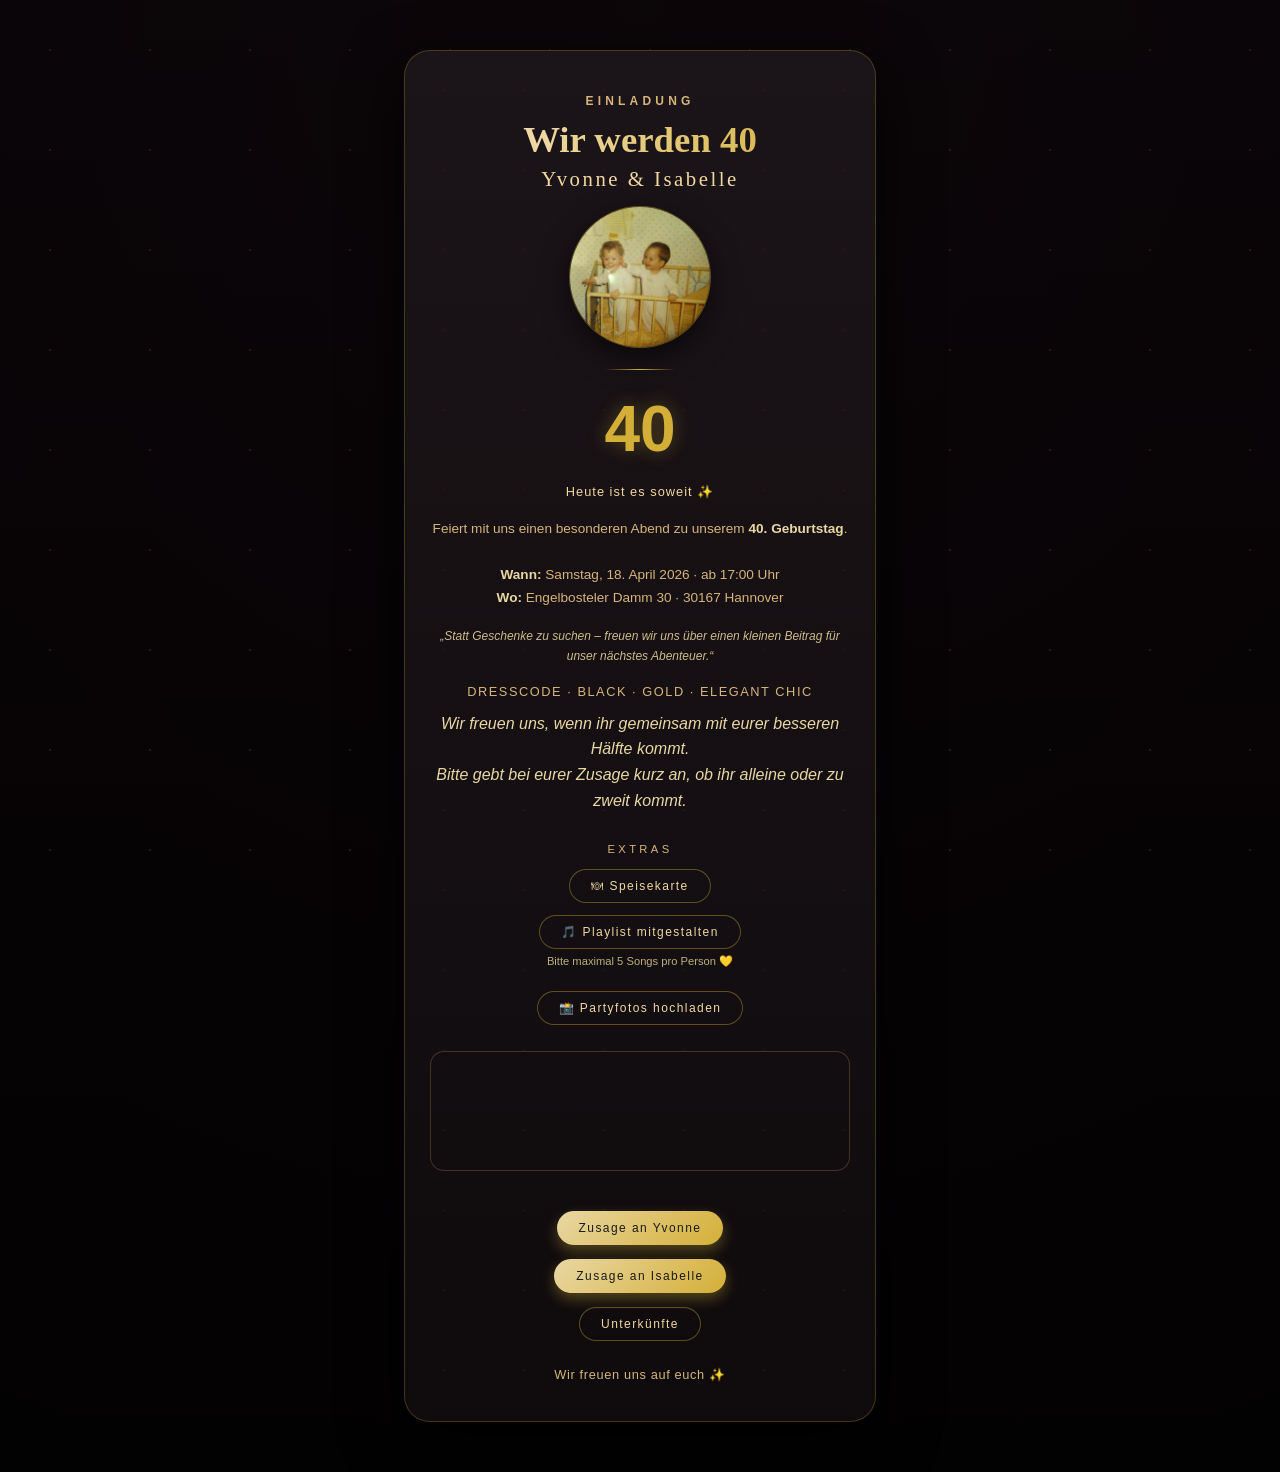
<file: index.html>
<!DOCTYPE html>
<html lang="de">
<head>
  <meta charset="UTF-8" />
  <meta name="viewport" content="width=device-width, initial-scale=1.0" />
  <title>Einladung zum 40. Geburtstag – Yvonne & Isabelle</title>

  <style>
    body {
      margin: 0;
      min-height: 100vh;
      font-family: "Montserrat", -apple-system, BlinkMacSystemFont, "Segoe UI", Roboto, Helvetica, Arial, sans-serif;
      background:
        radial-gradient(circle at top, #3a2a32 0%, #2d1f28 50%, #1a1216 100%),
        linear-gradient(to bottom, #1b1418 0%, #0f0b0d 100%);
      background-blend-mode: overlay;
      color: #eee;
    }

    body::before {
      content: "";
      position: fixed;
      inset: 0;
      background-image: radial-gradient(circle, rgba(212,175,55,0.15) 1px, transparent 1px);
      background-size: 100px 100px;
      pointer-events: none;
      z-index: 0;
    }

    .card {
      max-width: 420px;
      margin: 50px auto;
      background: linear-gradient(180deg, #1b1418, #0f0b0d);
      border-radius: 26px;
      padding: 34px 26px 40px;
      box-shadow: 0 20px 60px rgba(0,0,0,0.85),
                  inset 0 0 0 1px rgba(212,175,55,0.25);
      text-align: center;
      position: relative;
      overflow: hidden;
      animation: fadeUp 1.2s ease both;
      z-index: 1;
    }

    @keyframes fadeUp {
      from { opacity: 0; transform: translateY(20px); }
      to { opacity: 1; transform: translateY(0); }
    }

    .particles {
      position: absolute;
      inset: 0;
      background-image: radial-gradient(circle, rgba(212,175,55,0.35) 1px, transparent 1px);
      background-size: 80px 80px;
      opacity: 0.15;
      animation: float 40s linear infinite;
      pointer-events: none;
    }

    @keyframes float {
      from { background-position: 0 0; }
      to { background-position: 0 600px; }
    }

    h2 {
      font-size: 0.75rem;
      letter-spacing: 0.35em;
      text-transform: uppercase;
      color: #d6b47b;
      margin-bottom: 10px;
    }

    h1 {
      font-family: "Playfair Display", Georgia, serif;
      font-size: 2.3rem;
      margin: 0 0 6px;
      background: linear-gradient(90deg, #f5e6c8, #d4af37);
      -webkit-background-clip: text;
      -webkit-text-fill-color: transparent;
    }

    .names {
      font-family: "Playfair Display", Georgia, serif;
      font-size: 1.3rem;
      letter-spacing: 0.12em;
      color: #f1d7a0;
      margin-bottom: 16px;
    }

    .photo {
      width: 140px;
      height: 140px;
      margin: 14px auto 22px;
      border-radius: 50%;
      overflow: hidden;
      box-shadow:
        0 0 0 1px rgba(212,175,55,0.4),
        0 10px 30px rgba(0,0,0,0.6);
    }

    .photo img {
      width: 100%;
      height: 100%;
      object-fit: cover;
      filter: sepia(15%) contrast(105%);
    }

    .divider {
      width: 70px;
      height: 1px;
      background: linear-gradient(90deg, transparent, #d4af37, transparent);
      margin: 22px auto;
    }

    .age-b {
      position: relative;
      margin: 18px 0;
    }

    .age-b .number {
      font-size: 4rem;
      font-weight: 700;
      color: #d4af37;
      text-shadow: 0 0 18px rgba(212,175,55,0.35);
    }

    .countdown {
      font-size: 0.8rem;
      color: #f1d7a0;
      margin-top: 6px;
      letter-spacing: 0.08em;
    }

    .details {
      font-size: 0.85rem;
      line-height: 1.7;
      color: #d6b47b;
      margin: 18px 0;
    }

    .details strong {
      color: #e9d7a3;
    }

    .note {
      margin: 18px 0;
      font-size: 0.75rem;
      line-height: 1.6;
      color: #cdbb8a;
      font-style: italic;
    }

    .special-note {
      color: #e9d7a3; /* Goldton passend zu den Akzenten */
      font-style: italic;
      font-weight: 500;
      line-height: 1.6;
      text-align: center;
      margin-top: 12px;
    }

    .dresscode {
      margin-top: 18px;
      font-size: 0.8rem;
      letter-spacing: 0.12em;
      color: #d6b47b;
      text-transform: uppercase;
    }

    .section-title {
      margin-top: 30px;
      font-size: 0.7rem;
      letter-spacing: 0.3em;
      text-transform: uppercase;
      color: #d6b47b;
    }

    .extras {
      margin-top: 14px;
      display: flex;
      flex-direction: column;
      gap: 12px;
    }

    .extras p {
      font-size: 0.7rem;
      color: #bfae7a;
      margin-top: -6px;
    }

    .actions {
      margin-top: 36px;
      display: flex;
      flex-direction: column;
      gap: 14px;
    }

    .button {
      align-self: center;
      padding: 10px 22px;
      border-radius: 24px;
      font-size: 0.75rem;
      letter-spacing: 0.12em;
      text-decoration: none;
      color: #1a1a1a;
      background: linear-gradient(135deg, #e9d7a3, #d4af37);
      box-shadow: 0 6px 14px rgba(212,175,55,0.35);
      transition: all 0.25s ease;
    }

    .button.secondary {
      background: transparent;
      color: #f1d7a0;
      box-shadow: inset 0 0 0 1px rgba(212,175,55,0.4);
    }

    .button:hover {
      transform: translateY(-2px);
      box-shadow: 0 10px 22px rgba(212,175,55,0.5);
    }

    .map {
      margin-top: 26px;
    }

    .map iframe {
      width: 100%;
      height: 120px;
      border-radius: 14px;
      border: none;
      filter: grayscale(40%) contrast(105%);
      box-shadow: inset 0 0 0 1px rgba(212,175,55,0.25);
    }

    footer {
      margin-top: 26px;
      font-size: 0.8rem;
      letter-spacing: 0.05em;
      color: #d6b47b;
    }
  </style>
</head>

<body>
  <div class="card">
    <div class="particles"></div>

    <h2>Einladung</h2>
    <h1>Wir werden 40</h1>
    <div class="names">Yvonne & Isabelle</div>

    <div class="photo">
      <img src="zwillinge.jpg" alt="Yvonne und Isabelle als Babys">
    </div>

    <div class="divider"></div>

    <div class="age-b">
      <span class="number">40</span>
    </div>

    <div class="countdown" id="countdown"></div>

    <div class="details">
      Feiert mit uns einen besonderen Abend zu unserem <strong>40. Geburtstag</strong>.<br><br>
      <strong>Wann:</strong> Samstag, 18. April 2026 · ab 17:00 Uhr<br>
      <strong>Wo:</strong> Engelbosteler Damm 30 · 30167 Hannover
    </div>

    <div class="note">
      „Statt Geschenke zu suchen – freuen wir uns über einen kleinen Beitrag für unser nächstes Abenteuer.“
    </div>

    <div class="dresscode">
      Dresscode · Black · Gold · Elegant Chic
    </div>

    <div class="special-note">
      Wir freuen uns, wenn ihr gemeinsam mit eurer besseren Hälfte kommt.<br>
      Bitte gebt bei eurer Zusage kurz an, ob ihr alleine oder zu zweit kommt.
    </div>

    <div class="section-title">Extras</div>
    <div class="extras">
      <a class="button secondary" href="menü.html">🍽 Speisekarte</a>

      <a class="button secondary" href="https://open.spotify.com/playlist/DEIN_LINK" target="_blank" rel="noopener">🎵 Playlist mitgestalten</a>
      <p>Bitte maximal 5 Songs pro Person 💛</p>

      <a class="button secondary" href="https://photos.app.goo.gl/DEIN_LINK" target="_blank" rel="noopener">📸 Partyfotos hochladen</a>
    </div>

    <div class="map">
      <iframe src="https://www.google.com/maps?q=Engelbosteler+Damm+30+Hannover&output=embed"></iframe>
    </div>

    <div class="actions">
      <a class="button" href="https://wa.me/491701234567">Zusage an Yvonne</a>
      <a class="button" href="https://wa.me/491761234567">Zusage an Isabelle</a>
      <a class="button secondary" href="https://www.google.com/search?q=Unterkunft+Hannover">Unterkünfte</a>
    </div>

    <footer>
      Wir freuen uns auf euch ✨
    </footer>
  </div>

  <script>
    const targetDate = new Date("2026-04-18T17:00:00");
    const countdownEl = document.getElementById("countdown");

    function updateCountdown() {
      const now = new Date();
      const diff = targetDate - now;

      if (diff <= 0) {
        countdownEl.textContent = "Heute ist es soweit ✨";
        return;
      }

      const days = Math.floor(diff / (1000 * 60 * 60 * 24));
      countdownEl.textContent = `Noch ${days} Tage`;
    }

    updateCountdown();
    setInterval(updateCountdown, 86400000);
  </script>
</body>
</html>
</file>
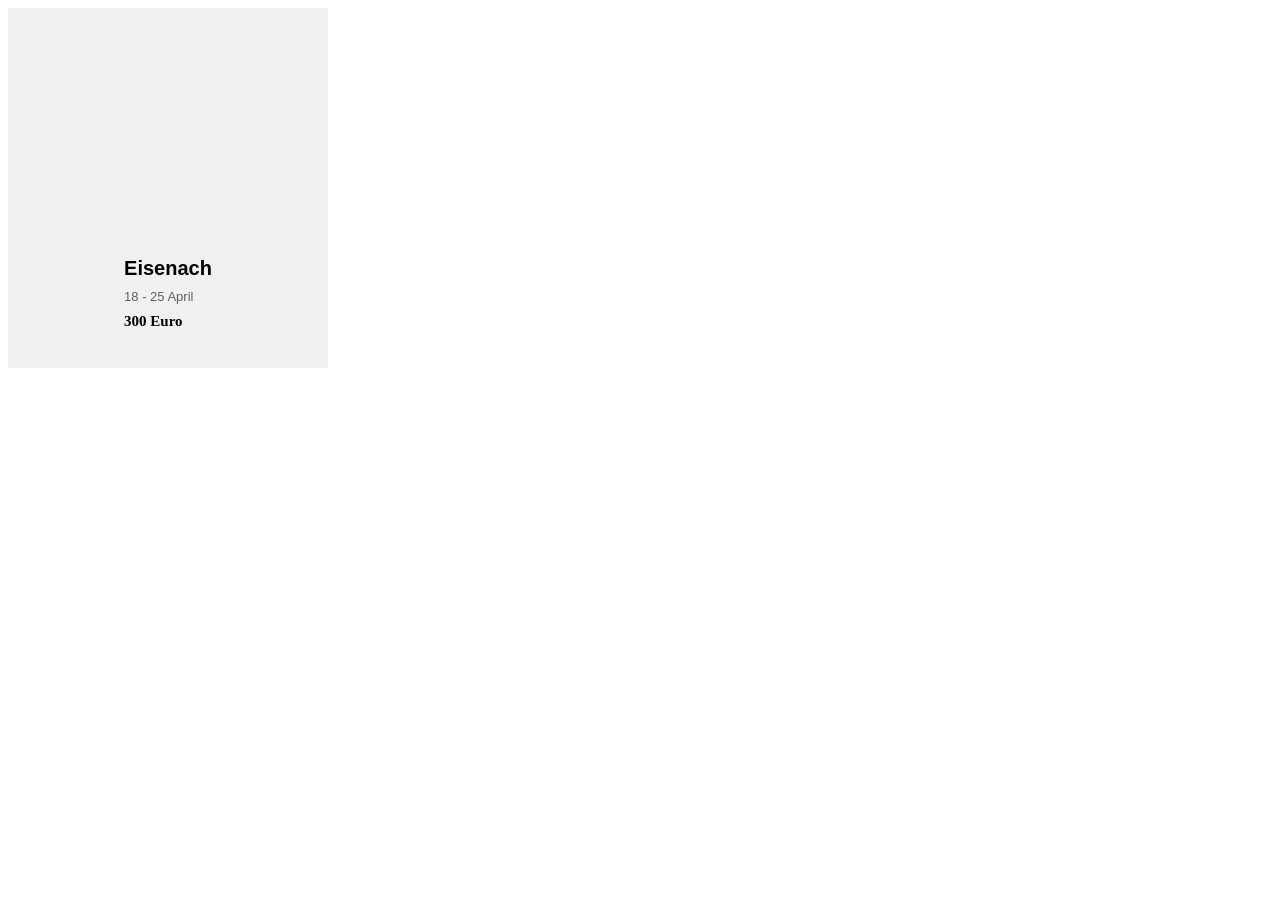
<file: DCI/Workspace/Isabelle/index.html>
<!DOCTYPE html>
<html lang="en">
<head>
<meta charset="UTF-8">
<meta name="viewport" content="width=device-width, initial-scale=1.0">
 <title>Eisenach</title>
 <link rel="stylesheet" href="index.css">
</head>
<body>

<div class="Außencontainer"> 
<div class="Innencontainer"> 


</div>



<div class="text">
<h1>Eisenach</h1>
<p>18 - 25 April</p>
<h2>300 Euro</h2>

</div>
</div>

</body>
</html>
</file>
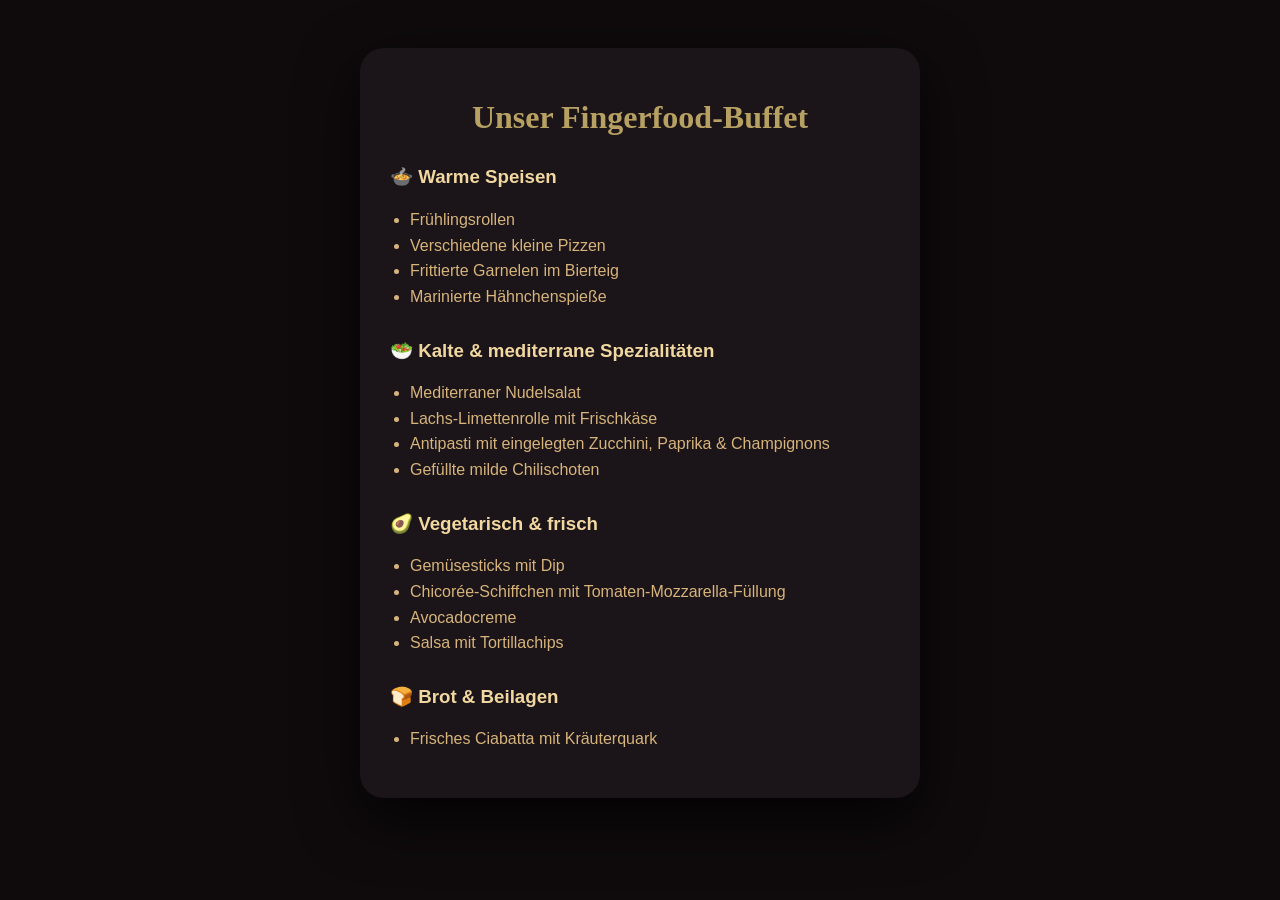
<file: menü.html>
<!DOCTYPE html>
<html lang="de">
<head>
<meta charset="UTF-8">
<title>Menü – 40. Geburtstag</title>
<style>
body {
  background:#0f0b0d;
  color:#eee;
  font-family: Montserrat, sans-serif;
  padding:40px;
}
.menu {
  max-width:500px;
  margin:auto;
  background:#1b1418;
  padding:30px;
  border-radius:24px;
  box-shadow:0 20px 60px rgba(0,0,0,.8);
}
h1 {
  text-align:center;
  color:#ecd27bbe;
  font-family:"Playfair Display",serif;
}
h3 {
  margin-top:30px;
  color:#f1d7a0;
  display:flex;
  align-items:center;
  gap:10px;
}
ul {
  list-style-type: disc;
  padding-left:20px;
  line-height:1.6;
  color:#d6b47b;
}
</style>
</head>

<body>
<div class="menu">
  <h1>Unser Fingerfood-Buffet</h1>

  <h3>🍲 Warme Speisen</h3>
  <ul>
    <li>Frühlingsrollen</li>
    <li>Verschiedene kleine Pizzen</li>
    <li>Frittierte Garnelen im Bierteig</li>
    <li>Marinierte Hähnchenspieße</li>
  </ul>

  <h3>🥗 Kalte & mediterrane Spezialitäten</h3>
  <ul>
    <li>Mediterraner Nudelsalat</li>
    <li>Lachs-Limettenrolle mit Frischkäse</li>
    <li>Antipasti mit eingelegten Zucchini, Paprika & Champignons</li>
    <li>Gefüllte milde Chilischoten</li>
  </ul>

  <h3>🥑 Vegetarisch & frisch</h3>
  <ul>
    <li>Gemüsesticks mit Dip</li>
    <li>Chicorée-Schiffchen mit Tomaten-Mozzarella-Füllung</li>
    <li>Avocadocreme</li>
    <li>Salsa mit Tortillachips</li>
  </ul>

  <h3>🍞 Brot & Beilagen</h3>
  <ul>
    <li>Frisches Ciabatta mit Kräuterquark</li>
  </ul>
</div>
</body>
</html>
</file>
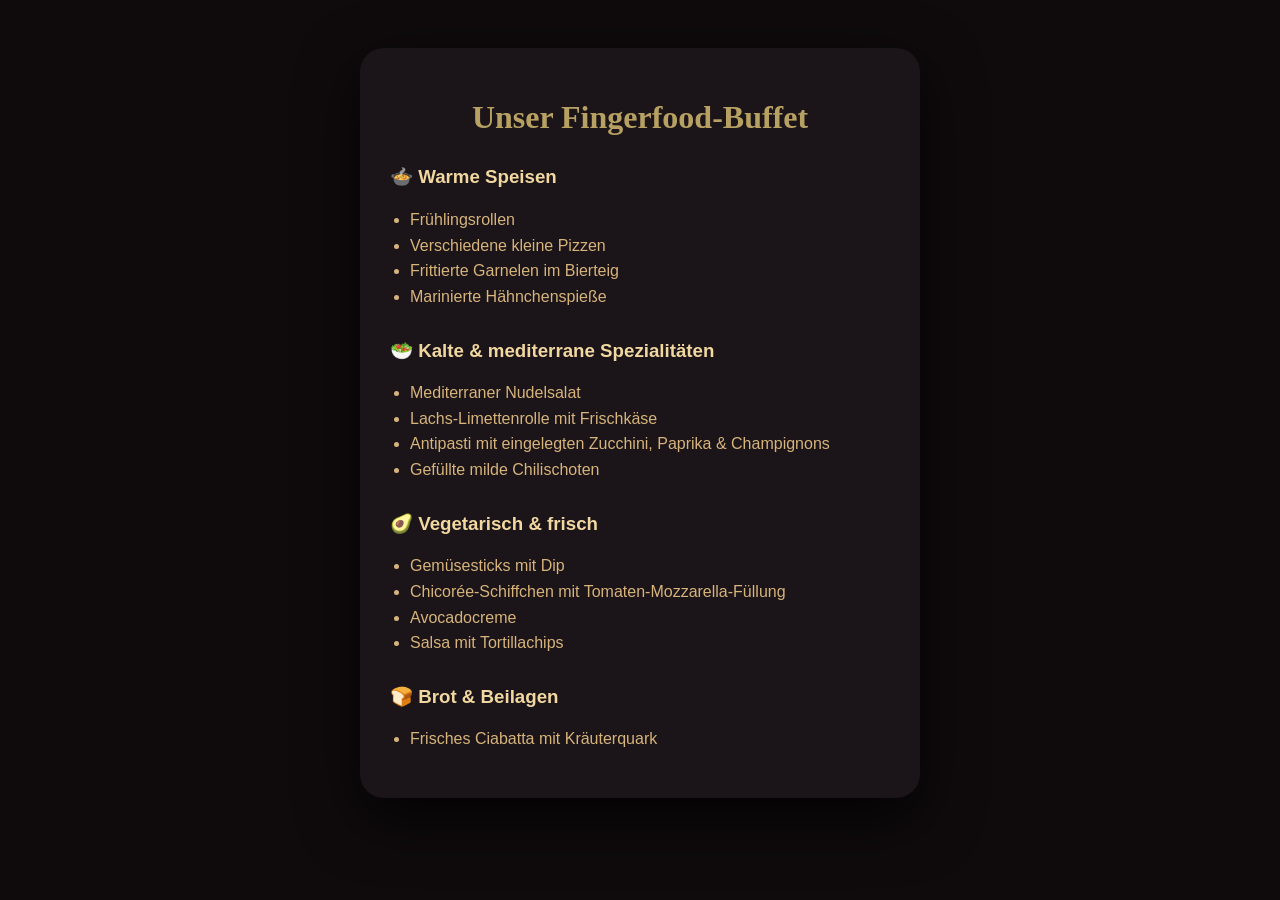
<file: Geburtstag/Birthday/menü.html>
<!DOCTYPE html>
<html lang="de">
<head>
<meta charset="UTF-8">
<title>Menü – 40. Geburtstag</title>
<style>
body {
  background:#0f0b0d;
  color:#eee;
  font-family: Montserrat, sans-serif;
  padding:40px;
}
.menu {
  width: 90%;          /* Nimmt 90% der Bildschirmbreite ein */
  max-width: 500px;    /* Begrenzt die Breite auf großen Bildschirmen */
  margin: auto;
  background: #1b1418;
  padding: 30px;
  border-radius: 24px;
  box-shadow: 0 20px 60px rgba(0,0,0,.8);
}

@media (max-width: 600px) {
  body {
    padding: 20px;
  }
  h1 {
    font-size: 28px; /* größer auf Handy */
  }
  h3 {
    font-size: 20px;
  }
  ul {
    font-size: 18px;
  }
}


h1 {
  text-align:center;
  color:#ecd27bbe;
  font-family:"Playfair Display",serif;
}
h3 {
  margin-top:30px;
  color:#f1d7a0;
  display:flex;
  align-items:center;
  gap:10px;
}
ul {
  list-style-type: disc;
  padding-left:20px;
  line-height:1.6;
  color:#d6b47b;
}
</style>
</head>

<body>
<div class="menu">
  <h1>Unser Fingerfood-Buffet</h1>

  <h3>🍲 Warme Speisen</h3>
  <ul>
    <li>Frühlingsrollen</li>
    <li>Verschiedene kleine Pizzen</li>
    <li>Frittierte Garnelen im Bierteig</li>
    <li>Marinierte Hähnchenspieße</li>
  </ul>

  <h3>🥗 Kalte & mediterrane Spezialitäten</h3>
  <ul>
    <li>Mediterraner Nudelsalat</li>
    <li>Lachs-Limettenrolle mit Frischkäse</li>
    <li>Antipasti mit eingelegten Zucchini, Paprika & Champignons</li>
    <li>Gefüllte milde Chilischoten</li>
  </ul>

  <h3>🥑 Vegetarisch & frisch</h3>
  <ul>
    <li>Gemüsesticks mit Dip</li>
    <li>Chicorée-Schiffchen mit Tomaten-Mozzarella-Füllung</li>
    <li>Avocadocreme</li>
    <li>Salsa mit Tortillachips</li>
  </ul>

  <h3>🍞 Brot & Beilagen</h3>
  <ul>
    <li>Frisches Ciabatta mit Kräuterquark</li>
  </ul>
</div>
</body>
</html>
</file>
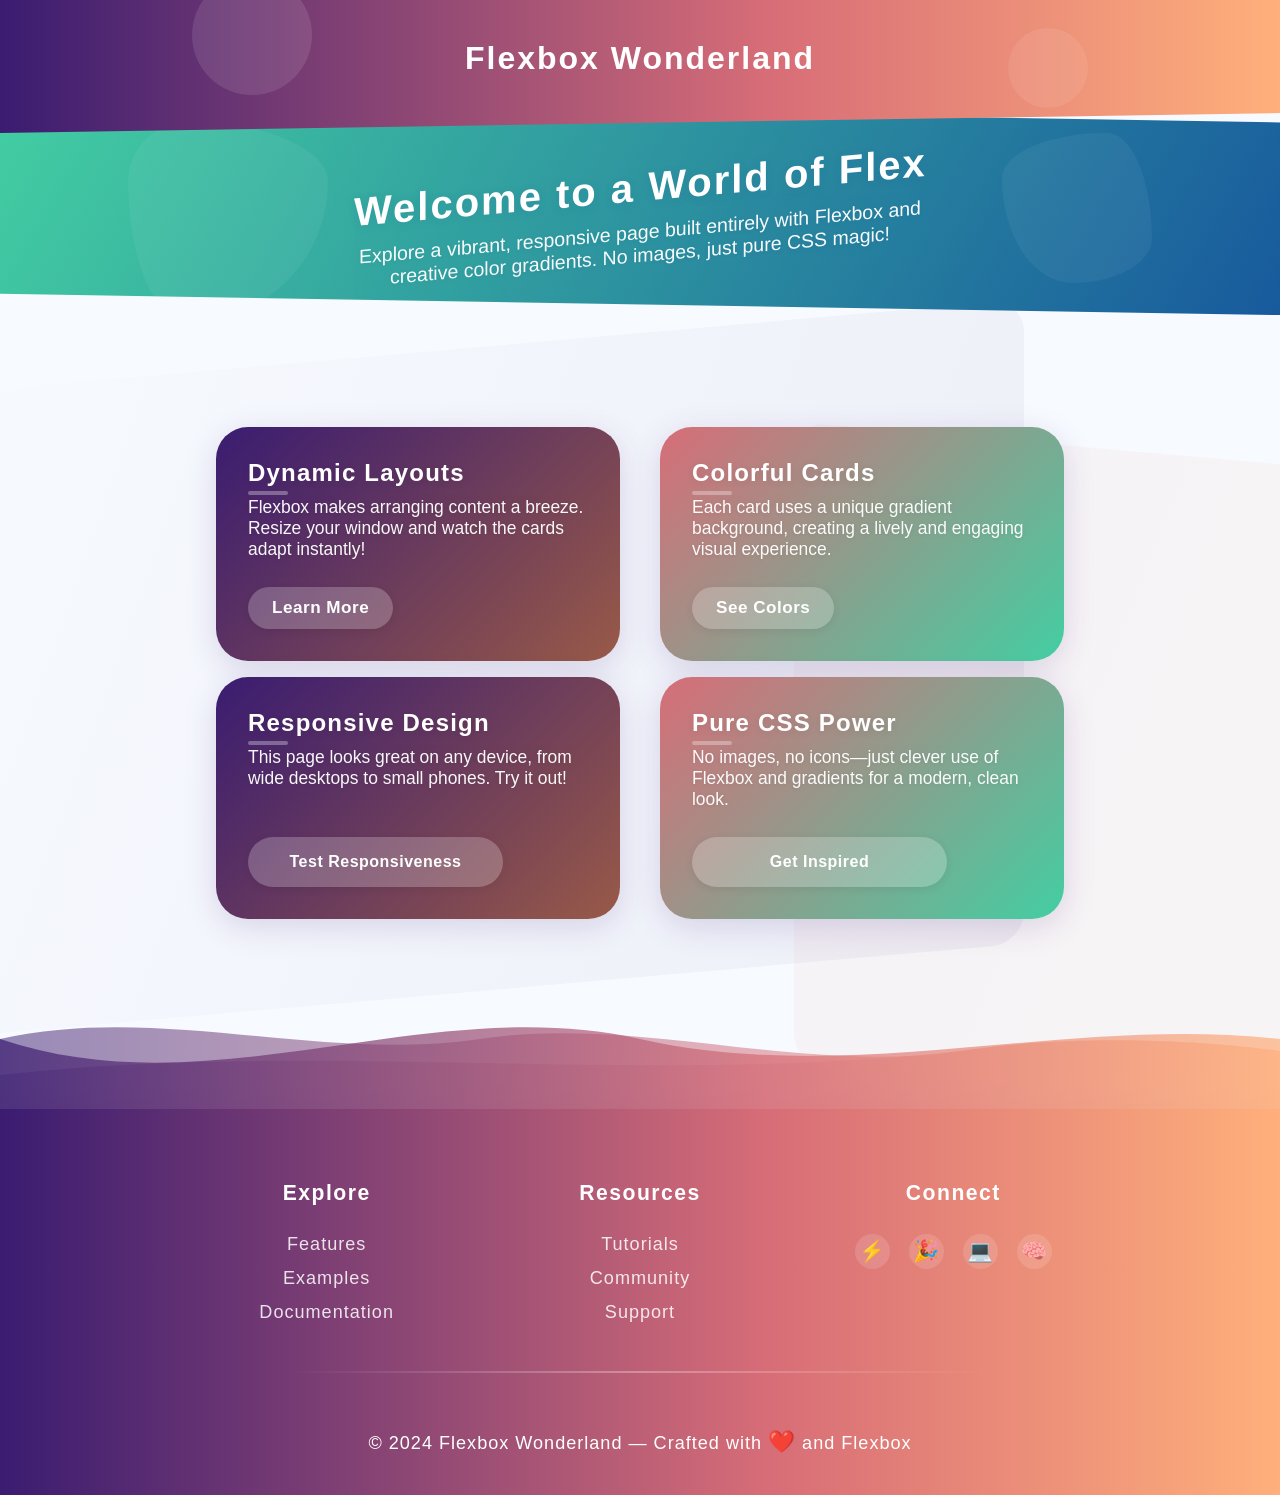
<file: DCI/Workspace/flexbox-wonderland/aufgabe.html>
<!DOCTYPE html>
<html lang="en">
<head>
  <meta charset="UTF-8">
  <meta name="viewport" content="width=device-width,initial-scale=1.0">
  <link rel="stylesheet" href="./style.css">
  <title>Desktop Ansicht</title>
</head>
<body>
  <header>
    Flexbox Wonderland
  </header>
  <div class="hero-container">
    <section class="hero">
      <div class="hero-shape hero-shape-1"></div>
      <div class="hero-shape hero-shape-2"></div>
      <div class="hero-content">
        <h2>Welcome to a World of Flex</h2>
        <p>
          Explore a vibrant, responsive page built entirely with Flexbox and creative color gradients. No images, just pure CSS magic!
        </p>
      </div>
    </section>
  </div>
  <section class="card-section">
    <div class="card-section-bg"></div>
    <div class="card-grid">
      <div class="card-row">
        <div class="card">
          <div class="card-title">Dynamic Layouts</div>
          <div class="card-desc">
            Flexbox makes arranging content a breeze. Resize your window and watch the cards adapt instantly!
          </div>
          <button class="card-btn">Learn More</button>
        </div>
        <div class="card">
          <div class="card-title">Colorful Cards</div>
          <div class="card-desc">
            Each card uses a unique gradient background, creating a lively and engaging visual experience.
          </div>
          <button class="card-btn">See Colors</button>
        </div>
      </div>
      <div class="card-row">
        <div class="card">
          <div class="card-title">Responsive Design</div>
          <div class="card-desc">
            This page looks great on any device, from wide desktops to small phones. Try it out!
          </div>
          <button class="card-btn">Test Responsiveness</button>
        </div>
        <div class="card">
          <div class="card-title">Pure CSS Power</div>
          <div class="card-desc">
            No images, no icons—just clever use of Flexbox and gradients for a modern, clean look.
          </div>
          <button class="card-btn">Get Inspired</button>
        </div>
      </div>
    </div>
  </section>
  <div class="footer-waves-container">
    <svg class="footer-wave wave-1" viewBox="0 0 1440 100" fill="none" xmlns="http://www.w3.org/2000/svg" preserveAspectRatio="none">
      <path d="M0,40 C240,100 480,0 720,40 C960,80 1200,20 1440,40 V100 H0 Z" fill="url(#footerGradient1)"/>
      <defs>
        <linearGradient id="footerGradient1" x1="0" y1="0" x2="1440" y2="100" gradientUnits="userSpaceOnUse">
          <stop stop-color="#3a1c71"/>
          <stop offset="0.6" stop-color="#d76d77"/>
          <stop offset="1" stop-color="#ffaf7b"/>
        </linearGradient>
      </defs>
    </svg>
    <svg class="footer-wave wave-2" viewBox="0 0 2880 100" fill="none" xmlns="http://www.w3.org/2000/svg" preserveAspectRatio="none">
      <path d="M0,40 C360,10 720,60 1080,40 C1440,20 1800,70 2160,50 C2520,30 2880,50 2880,50 V100 H0 Z" fill="url(#footerGradient2)"/>
      <defs>
        <linearGradient id="footerGradient2" x1="0" y1="0" x2="2880" y2="100" gradientUnits="userSpaceOnUse">
          <stop stop-color="#3a1c71"/>
          <stop offset="0.6" stop-color="#d76d77"/>
          <stop offset="1" stop-color="#ffaf7b"/>
        </linearGradient>
      </defs>
    </svg>
    <svg class="footer-wave wave-3" viewBox="0 0 2880 100" fill="none" xmlns="http://www.w3.org/2000/svg" preserveAspectRatio="none">
      <path d="M0,70 C720,40 1440,80 2160,50 C2520,30 2880,50 2880,50 V100 H0 Z" fill="url(#footerGradient3)"/>
      <defs>
        <linearGradient id="footerGradient3" x1="0" y1="0" x2="2880" y2="100" gradientUnits="userSpaceOnUse">
          <stop stop-color="#3a1c71"/>
          <stop offset="0.6" stop-color="#d76d77"/>
          <stop offset="1" stop-color="#ffaf7b"/>
        </linearGradient>
      </defs>
    </svg>
  </div>
  <footer>
    <div class="footer-content">
      <div class="footer-sections">
        <div class="footer-section">
          <h3 class="footer-heading">Explore</h3>
          <div class="footer-links">
            <a href="#" class="footer-link">Features</a>
            <a href="#" class="footer-link">Examples</a>
            <a href="#" class="footer-link">Documentation</a>
          </div>
        </div>
        <div class="footer-section">
          <h3 class="footer-heading">Resources</h3>
          <div class="footer-links">
            <a href="#" class="footer-link">Tutorials</a>
            <a href="#" class="footer-link">Community</a>
            <a href="#" class="footer-link">Support</a>
          </div>
        </div>
        <div class="footer-section">
          <h3 class="footer-heading">Connect</h3>
          <div class="footer-icons">
            <span class="footer-icon" title="Challenge">&#9889;</span>
            <span class="footer-icon" title="Fun">&#127881;</span>
            <span class="footer-icon" title="CSS">&#128187;</span>
            <span class="footer-icon" title="Flex">&#129504;</span>
          </div>
        </div>
      </div>
      <div class="footer-divider"></div>
      <div class="copyright">
        &copy; 2024 Flexbox Wonderland &mdash; Crafted with 
        <span style="color:#ffd200;font-size:1.2em;">&#10084;&#65039;</span> 
        and Flexbox
      </div>
    </div>
  </footer>
</body>
</html>
</file>
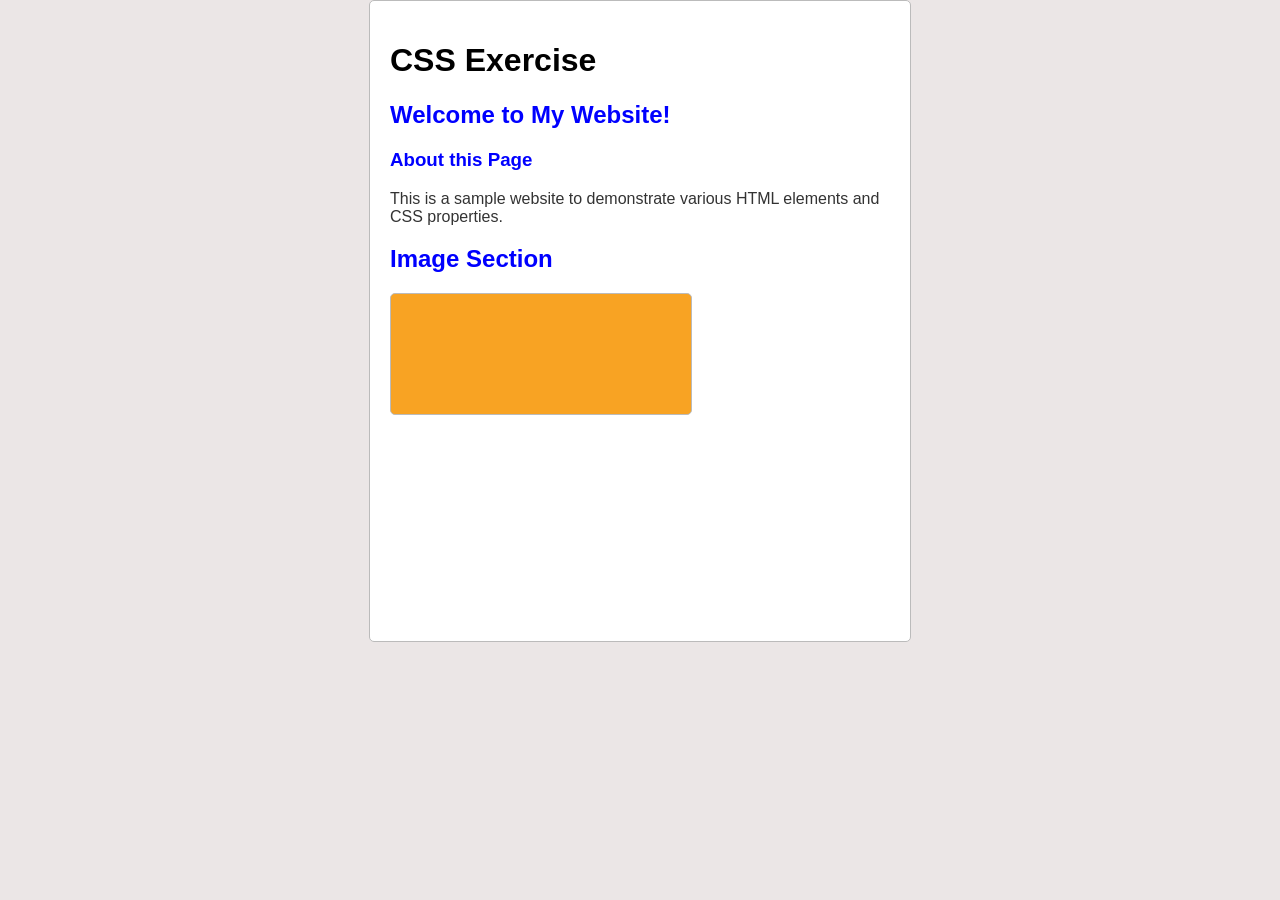
<file: DCI/Workspace/Test2.4/index5.html>
<!DOCTYPE html>
<html lang="en">
<head>
    <meta charset="UTF-8">
    <meta name="viewport" content="width=device-width, initial-scale=1.0">
    <meta http-equiv="X-UA-Compatible" content="ie=edge">
    <title>HTML 5 Boilerplate</title>
    <link rel="stylesheet" href="style.css">
</head>
<body>

<div class="Container">
<div class="inner-container">   
<h1>CSS Exercise</h1>
<section>
<h2>Welcome to My Website!</h2>
<h3>About this Page</h3>
</section>
<p>This is a sample website to demonstrate various HTML elements and CSS properties.</p>

<h2>Image Section</h2>
<div class="zwei">

    
</div>


</div>


</body>
</html>
</file>
<file: DCI/Workspace/Isabelle/index.css>
.Außencontainer {
    display: flex;
    justify-content:center;
    align-items: center;
    height: 40vh; 
    background-color: #f0f0f0; 
    width: 320px; 
    align-items:center;
    flex-direction: column;

}


.Innencontainer {
    width: 320px; 
    height: 200px; 
    background-image: url(https://fototour-deutschland.de/wp-content/uploads/2024/07/20-Dreifelder-Weiher-8.jpg); 
    background-size: cover; 
    background-position: center;
    position: relative; 
    
    overflow: hidden; 
}
.text{
    text-align:left;
    margin-top: 10px;
}

p {
     
    font-size: 13px;
    line-height: 0.5;
    margin-bottom: 10px;
    font-family:'Gill Sans', 'Gill Sans MT', Calibri, 'Trebuchet MS', sans-serif;
    font-weight: lighter;
    opacity: 60%;
}
h1 {
   font-family:Arial, Helvetica, sans-serif;
   font-size: 20px;
}
h2 {
    font-size: 15px;

}
</file>
<file: DCI/Workspace/flexbox-wonderland/style.css>
:root {
    --primary: #3a1c71;
    --secondary: #d76d77;
    --tertiary: #ffaf7b;
    --accent1: #43cea2;
    --accent2: #185a9d;
    --accent3: #f7971e;
    --accent4: #ffd200;
    --bg: #f7faff;
    --card-radius: 2rem;
    --shape-angle: -5deg;
  }
  body {
    margin: 0;
    font-family: 'Segoe UI', 'Arial', sans-serif;
    background: var(--bg);
    color: #222;
    min-height: 100vh;
    overflow-x: hidden;
    perspective: 1px;
    display:flex;
    flex-direction:column;

  }
  header {
    background: linear-gradient(90deg, var(--primary) 0%, var(--secondary) 60%, var(--tertiary) 100%);
    color: #fff;
    padding: 2.5rem 1rem 3.5rem 1rem;
    text-align: center;
    letter-spacing: 2px;
    font-size: 2rem;
    font-weight: bold;
    box-shadow: 0 2px 16px rgba(0,0,0,0.15);
    clip-path: polygon(0 0, 100% 0, 100% 85%, 0 100%);
    position: relative;
    z-index: 5;
    display: flex;
    justify-content: center;
    align-items: center;

  }
  header::before, header::after {
    content: "";
    position: absolute;
    z-index: -1;
    border-radius: 50%;
  }
  header::before {
    width: 120px;
    height: 120px;
    background: rgba(255, 255, 255, 0.1);
    top: -25px;
    left: 15%;
    animation: float 7s ease-in-out infinite alternate;
  }
  header::after {
    width: 80px;
    height: 80px;
    background: rgba(255, 255, 255, 0.08);
    bottom: 25px;
    right: 15%;
    animation: float 5s 1s ease-in-out infinite alternate;
  }
  @keyframes float {
    0% { transform: translateY(0) rotate(0deg); }
    50% { transform: translateY(-15px) rotate(5deg); }
    100% { transform: translateY(5px) rotate(-5deg); }
  }
  .hero-container {
    position: relative;
    margin-top: -2rem;
    z-index: 4;
  }
  .hero {
    padding: 4rem 1rem 3rem 1rem;
    background: linear-gradient(120deg, var(--accent1) 0%, var(--accent2) 100%);
    color: #fff;
    clip-path: polygon(0 0, 100% 10%, 100% 100%, 0 90%);
    margin-bottom: 2rem;
    position:relative;
    box-shadow: 0 6px 32px rgba(67,206,162,0.12);
    display: flex;
    align-items: center;
    justify-content: center;
    flex-direction: column;
  }
  .hero-shape {
    position: absolute;
    background: rgba(255, 255, 255, 0.05);
    z-index: -1;
  }
  .hero-shape-1 {
    width: 200px;
    height: 200px;
    border-radius: 30% 70% 70% 30% / 30% 30% 70% 70%;
    top: 10%;
    left: 10%;
    animation: morphing 10s ease-in-out infinite;
  }
  .hero-shape-2 {
    width: 150px;
    height: 150px;
    border-radius: 70% 30% 53% 47% / 30% 70% 30% 70%;
    bottom: 15%;
    right: 10%;
    animation: morphing 12s 2s ease-in-out infinite reverse;
  }
  @keyframes morphing {
    0% { border-radius: 30% 70% 70% 30% / 30% 30% 70% 70%; }
    25% { border-radius: 58% 42% 75% 25% / 76% 46% 54% 24%; }
    50% { border-radius: 50% 50% 33% 67% / 55% 27% 73% 45%; }
    75% { border-radius: 33% 67% 58% 42% / 63% 68% 32% 37%; }
    100% { border-radius: 30% 70% 70% 30% / 30% 30% 70% 70%; }
  }
  .hero-content {
    max-width: 700px;
    position: relative;
    z-index: 1;
    align-items: center;
    flex-direction: column; 
    display: flex;
  }
  .hero h2 {
    margin: 0 0 0.7rem 0;
    font-size: 2.5rem;
    font-weight: 700;
    letter-spacing: 2px;
    text-shadow: 0 2px 8px rgba(24,90,157,0.15);
    transform: skew(0deg, var(--shape-angle));
    text-align: left;
  }
  .hero p {
    margin: 0;
    font-size: 1.22rem;
    max-width: 580px;
    text-align:center;
    opacity: 0.97;
    text-shadow: 0 1px 4px rgba(24,90,157,0.09);
    transform: skew(0deg, var(--shape-angle));
  }
  .card-section {
    position: relative;
    padding: 2rem 0;
    z-index: 3;
    display: flex;
    flex-direction: column; 
  
  }
  .card-section-bg {
    position: absolute;
    height: 100%;
    width: 85%;
    background: linear-gradient(110deg, rgba(255,255,255,0.03) 0%, rgba(58,28,113,0.05) 100%);
    left: -5%;
    top: 0;
    transform: skew(0deg, var(--shape-angle));
    z-index: -1;
    border-radius: var(--card-radius);
  }
  .card-section::before {
    content: "";
    position: absolute;
    height: 100%;
    width: 40%;
    background: linear-gradient(110deg, rgba(215,109,119,0.05) 0%, rgba(255,175,123,0.08) 100%);
    right: -2%;
    top: 15%;
    transform: skew(0deg, calc(var(--shape-angle) * -1));
    z-index: -1;
    border-radius: var(--card-radius);
  }
  .card-grid {
    padding: 3rem 1rem 4rem;
    position: relative;
    display: flex;
    flex-wrap: wrap;
    gap: 2.5rem;
    justify-content: center;

  }
  .card-row {
    width: 100%;
    display: flex; 
    flex-wrap: wrap;
    justify-content: center; 
    gap:2.5rem;
  }
  .card-row:nth-child(2) {
    margin-top: -1.5rem;
    margin-bottom: -1.5rem;
    z-index: 2;
  }
  .card {
    max-width: 340px;
    min-width: 220px;
    background: linear-gradient(135deg, var(--primary) 0%, var(--accent3) 100%);
    color: #fff;
    border-radius: var(--card-radius);
    box-shadow: 0 8px 32px rgba(58,28,113,0.15);
    padding: 2rem;
    transition: transform 0.25s, box-shadow 0.25s;
    position: relative;
    overflow: hidden;
    background-size: 200% 200%;
    animation: gradientMove 5s ease-in-out infinite alternate;
    display: flex;
    flex-direction: column;
    flex: 1 1 260px; 
    align-items: flex-start;
}
  .card:nth-child(2) {
    background: linear-gradient(135deg, var(--secondary) 0%, var(--accent1) 100%);
    animation-delay: 1s;
  }

.card-grid .card-row:nth-of-type(2) .card-btn {
    font-size: 1rem;       
    padding: 1rem 2.5rem;   
    width: 255px;             
  }

  .card::before {
    content: "";
    position: absolute;
    width: 150%;
    height: 150%;
    background: radial-gradient(circle, rgba(255,255,255,0.1) 0%, rgba(255,255,255,0) 70%);
    top: -75%;
    left: -75%;
    opacity: 0;
    transition: all 0.5s ease;
  }
  .card:hover::before {
    opacity: 1;
    transform: translate(50%, 50%);
  }
  .card:hover {
    transform: translateY(-12px) scale(1.045);
    box-shadow: 0 15px 45px rgba(58,28,113,0.25);
    z-index: 2;
    filter: brightness(1.1) saturate(1.2);
  }
  .card-title {
    font-size: 1.5rem;
    font-weight: bold;
    margin-bottom: 0.6rem;
    letter-spacing: 1.2px;
    text-shadow: 0 2px 8px rgba(0,0,0,0.08);
    position: relative;
  }
  .card-title::after {
    content: "";
    position: absolute;
    width: 40px;
    height: 4px;
    background: rgba(255,255,255,0.3);
    bottom: -8px;
    left: 0;
    border-radius: 4px;
    transition: width 0.3s ease;
  }
  .card:hover .card-title::after {
    width: 80px;
  }
  .card-desc {
    font-size: 1.09rem;
    opacity: 0.96;
    margin-bottom: 1.7rem;
    text-shadow: 0 1px 4px rgba(0,0,0,0.07);
  }
  .card-btn {
    padding: 0.7rem 1.5rem;
    background: rgba(255,255,255,0.22);
    color: #fff;
    border: none;
    border-radius: 2rem;
    font-size: 1.07rem;
    font-weight: 600;
    cursor: pointer;
    transition: all 0.3s ease;
    outline: none;
    box-shadow: 0 2px 8px rgba(0,0,0,0.07);
    letter-spacing: 0.5px;
    position: relative;
    overflow: hidden;
    margin-top: auto;
  }
  .card-btn::after {
    content: "";
    position: absolute;
    width: 100%;
    height: 100%;
    top: 0;
    left: -100%;
    background: linear-gradient(90deg, rgba(255,255,255,0) 0%, rgba(255,255,255,0.2) 50%, rgba(255,255,255,0) 100%);
    transition: left 0.6s ease;
  }
  .card-btn:hover::after {
    left: 100%;
  }
  .card-btn:hover {
    background: #fff;
    color: var(--primary);
    box-shadow: 0 4px 16px rgba(58,28,113,0.13);
    transform: translateY(-3px);
  }
  .footer-waves-container {
    position: relative;
    width: 100%;
    height: 120px;
    margin-bottom: -2px;
    z-index: 2;
    overflow: hidden;
  }
  .footer-wave {
    position: absolute;
    width: 100%;
    height: 100%;
    bottom: 0;
    left: 0;
  }
  .wave-1 {
    z-index: 3;
    opacity: 0.7;
  }
  .wave-2 {
    z-index: 2;
    opacity: 0.5;
    animation: wave 12s linear infinite;
  }
  .wave-3 {
    z-index: 1;
    opacity: 0.3;
    animation: wave 18s linear reverse infinite;
  }
  @keyframes wave {
    0% { transform: translateX(0); }
    50% { transform: translateX(-25%); }
    100% { transform: translateX(0); }
  }
  @keyframes gradientMove {
    0% { background-position: 0% 50%; }
    100% { background-position: 100% 50%; }
  }
  footer {
    background: linear-gradient(90deg, var(--primary) 0%, var(--secondary) 60%, var(--tertiary) 100%);
    color: #fff;
    text-align: center;
    padding: 3.5rem 1rem 2.5rem 1rem;
    font-size: 1.13rem;
    letter-spacing: 1px;
    box-shadow: 0 -2px 24px rgba(58,28,113,0.15);
    position: relative;
    z-index: 1;
    overflow: hidden;
  }
  .footer-content {
    position: relative;
    z-index: 1;
    display: flex;
    flex-direction: column;
    align-items: center;
    gap: 1.5rem;

  }
  .footer-divider {
    width: 80%;
    max-width: 700px;
    height: 2px;
    background: linear-gradient(90deg, transparent, rgba(255,255,255,0.3), transparent);
    margin: 0.5rem 0;
  }
  .footer-section .footer-links {
    margin-top: 1rem; 
  }
  .footer-sections {
    flex-wrap: wrap;
    display: flex;
    justify-content: center;
    width: 100%;
    gap:2.5rem;
    max-width: 900px;
    margin: 1rem 0;

}
  .footer-section {
    display: flex;
    flex-direction: column;
    gap: 0.8rem;
    flex: 1 1 200px;
    align-items: center;



}
  .footer-heading {
    font-weight: 600;
    letter-spacing: 1.5px;
    margin: 0;
  }
  .footer-links {
    display: flex;
    gap: 0.8rem;
    flex-direction: column;
  }
.footer-icons {
  display: flex;
  gap: 1.2rem;
  flex-wrap: wrap;
  justify-content: center;
}






  .footer-link {
    color: rgba(255,255,255,0.85);
    text-decoration: none;
    transition: all 0.2s ease;
    position: relative;
    
  }
  .footer-link::after {
    content: "";
    position: absolute;
    width: 0;
    height: 1px;
    bottom: -2px;
    left: 50%;
    background: #fff;
    transition: all 0.3s ease;
    transform: translateX(-50%);
  }
  .footer-link:hover {
    color: #fff;
  }
  .footer-link:hover::after {
    width: 100%;
  }
  .footer-icons {
    margin-top: 1rem;
  }
  .footer-icon {
    width: 35px;
    height: 35px;
    display: inline-flex;
    align-items: center;
    justify-content: center;

    border-radius: 50%;
    background: rgba(255,255,255,0.13);
    color: #fff;
    font-size: 1.3rem;
    transition: all 0.25s ease;
    cursor: pointer;
    user-select: none;
    position: relative;
    overflow: hidden;
  }
  .footer-icon::before {
    content: "";
    position: absolute;
    width: 100%;
    height: 100%;
    background: radial-gradient(circle, rgba(255,255,255,0.4) 0%, rgba(255,255,255,0) 70%);
    top: 0;
    left: 0;
    opacity: 0;
    transition: all 0.5s ease;
    transform: scale(0.5);
  }
  .footer-icon:hover {
    background: #fff;
    color: var(--secondary);
    transform: scale(1.18) rotate(-8deg);
    box-shadow: 0 5px 15px rgba(0,0,0,0.1);
  }
  .footer-icon:hover::before {
    opacity: 1;
    transform: scale(1.5);
  }
  .copyright {
    margin-top: 1.5rem;
  }
  @media (max-width: 900px) {
    .card-row:nth-child(even) {
      margin-top: -1rem;
      margin-bottom: -1rem;
    }
    .footer-waves-container {
      height: 80px;
    }
  }
  @media (max-width: 600px) {
    header {
      font-size: 1.8rem;
      padding: 1.5rem 0.5rem 2.5rem 0.5rem;
    }
    .hero {
      padding: 3rem 0.5rem 2.5rem 0.5rem;
    }
    .hero h2 {
      font-size: 1.8rem;
    }
    .hero p {
      font-size: 1.05rem;
    }
    .card-section {
      padding: 1rem 0;
    }
    .card-grid {
      padding: 1.5rem 0.5rem 2rem;
    }
    .card-row:nth-child(even) {
      margin: 0;
    }
    .card-row {
      flex-direction: column;
      gap: 1rem; 
    }
    .card {
      max-width: 100%;
      padding: 1.5rem 1.2rem;
      border-radius: 1.5rem;
    }
    .footer-waves-container {
      height: 50px;
    }
    footer {
      padding: 2.5rem 0.5rem 2rem 0.5rem;
      font-size: 0.98rem;
    }
    .footer-section {
      width: 100%;
    }
    .footer-sections {
      flex-direction: column;
      gap: 8rem;
      align-items: center;
    }
    .footer-icons {
      flex-direction: row;
      gap: 1rem;            
      justify-content: center;
      align-items: center;
}
  }
</file>
<file: DCI/Workspace/Test2.4/style.css>
body {
    font-family: 'Arial', sans-serif;
    margin: 0;
    padding: 0;
    background-color: #ebe6e6;
    display: grid;
    place-items: center;
}
.outer-container {
    width: 80%;
    margin: 0 auto;
    padding: 20px;
    background-color: #f0f0f0;
    border: 2px solid #ccc;
    border-radius: 10px;
  
}


.inner-container {
    padding: 20px;
    background-color: #ffffff;
    border: 1px solid #bbb;
    border-radius: 5px;
    width: 500px;
    height: 600px;
    margin-top: auto;
}


.inner-container p {
    font-size: 16px;
    color: #333;
}
h2, h3 {
color:blue;
}
.zwei{
    border-radius: 5px;
    border: 1px solid #bbb;
    background-color: #f8a323;
    width: 300px;
    height: 120px;
}
</file>
